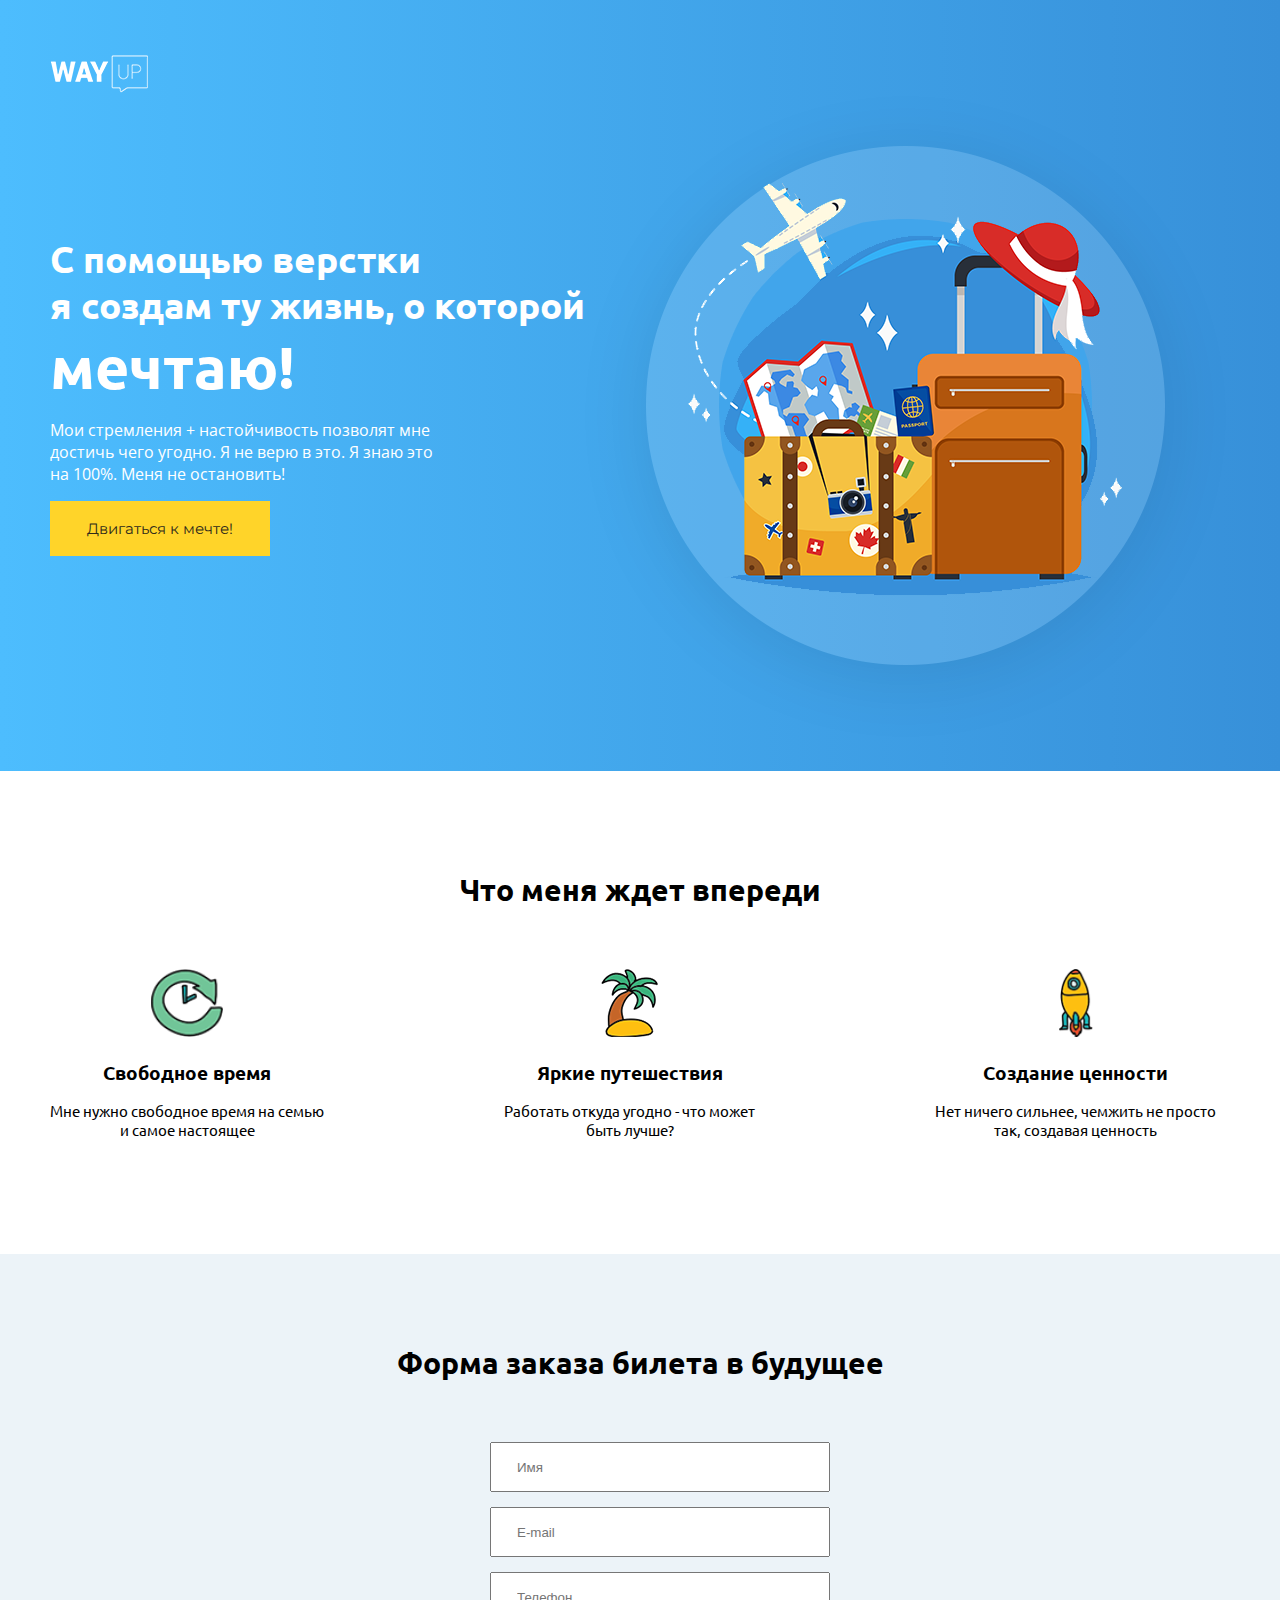
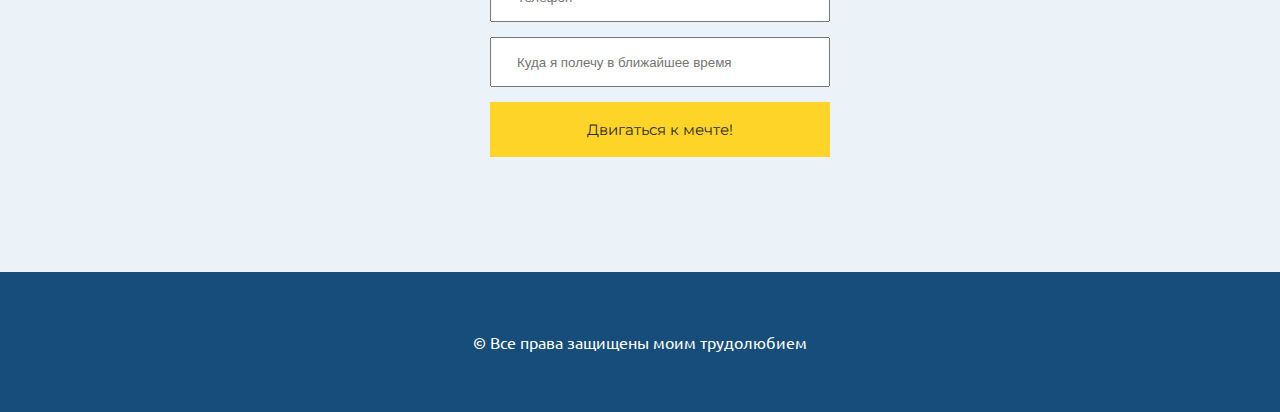
<file: less4(WayUp)/index.html>
<!DOCTYPE html>
<html lang="ru">
<head>
	<meta charset="UTF-8">
	<title>less4</title>
	<link href="https://fonts.googleapis.com/css?family=Montserrat:900|Open+Sans|Ubuntu:400,700&amp;subset=cyrillic-ext" rel="stylesheet">
	<link rel="stylesheet" href="css/main.css">
</head>
<body>
	<header id="header" class="header">
		<div class="container">
			<img src="img/logo.png" alt="logo" class="logo">
			<div class="offer">
				<div class="textoffer">
					<h1>С помощью верстки<br>
					я создам ту жизнь, о которой<br>
					<span class="text_bold">мечтаю!</span>
					</h1>
					<p class="
					text_h1"> Мои стремления + настойчивость позволят мне<br>
					достичь чего угодно. Я не верю в это. Я знаю это<br> 
					на 100%. Меня не остановить!</p>
					<button type="submit" class="submit_one">Двигаться к мечте!</button>
				</div>
				<div class="lableoffer">
						<img src="img/lableoffer.png" alt="lableoffer" class="lableoffer">
				</div>
			</div>
		</div>
	</header>	
	<section id="future" class="future">
		<div class="container">
			<h2 class="h2_future">Что меня ждет впереди</h2>
			<div class="h3_heading">
				<div class="h3_future">
					<img src="img/freetime.png" alt="freetime" class="freetime">
					<h3>Свободное время</h3>
					<p>Мне нужно свободное время на семью <br>
					и самое настоящее</p>
				</div>
				<div class="h3_travel">
					<img src="img/travel.png" alt="travel" class="travel">
					<h3>Яркие путешествия</h3>
					<p>Работать откуда угодно - что может<br> быть лучше? 
					</p>
				</div>
				<div class="h3_create">
					<img src="img/create.png" alt="create" class="create">
					<h3>Создание ценности</h3>
					<p>Нет ничего сильнее, чемжить не просто<br> так, создавая ценность 
					</p>
				</div>
			</div>
		</div>
	</section>	
	<section id="form" class="form">
		<div class="container">
		<h2 class="h2_form">Форма заказа билета в будущее</h2>
			<div class="input">
				<form action="#">
					<ul>
						<li>
							<input type="text"name="name" placeholder="Имя" class="form_input" required>
						</li>
						<li>
							<input type="email"name="email" placeholder="E-mail" class="form_input" required>
						</li>
						<li>
							<input type="tel"name="phone" placeholder="Телефон" class="form_input" required>
						</li>
						<li>
							<input type="text"name="city" placeholder="Куда я полечу в ближайшее время" class="form_input" required>
						</li>
						<li>
							<button type="submit"
							class="submit_two">Двигаться к мечте!
							</button>
						</li>
					</ul>
				</form>
			</div>
		</div>	
	</section>
	<footer>
		<div class="container">
		<p class="p_footer">&copy; Все права защищены моим трудолюбием
		</p> 
		</div>	
	</footer>
</body>
</html>
</file>
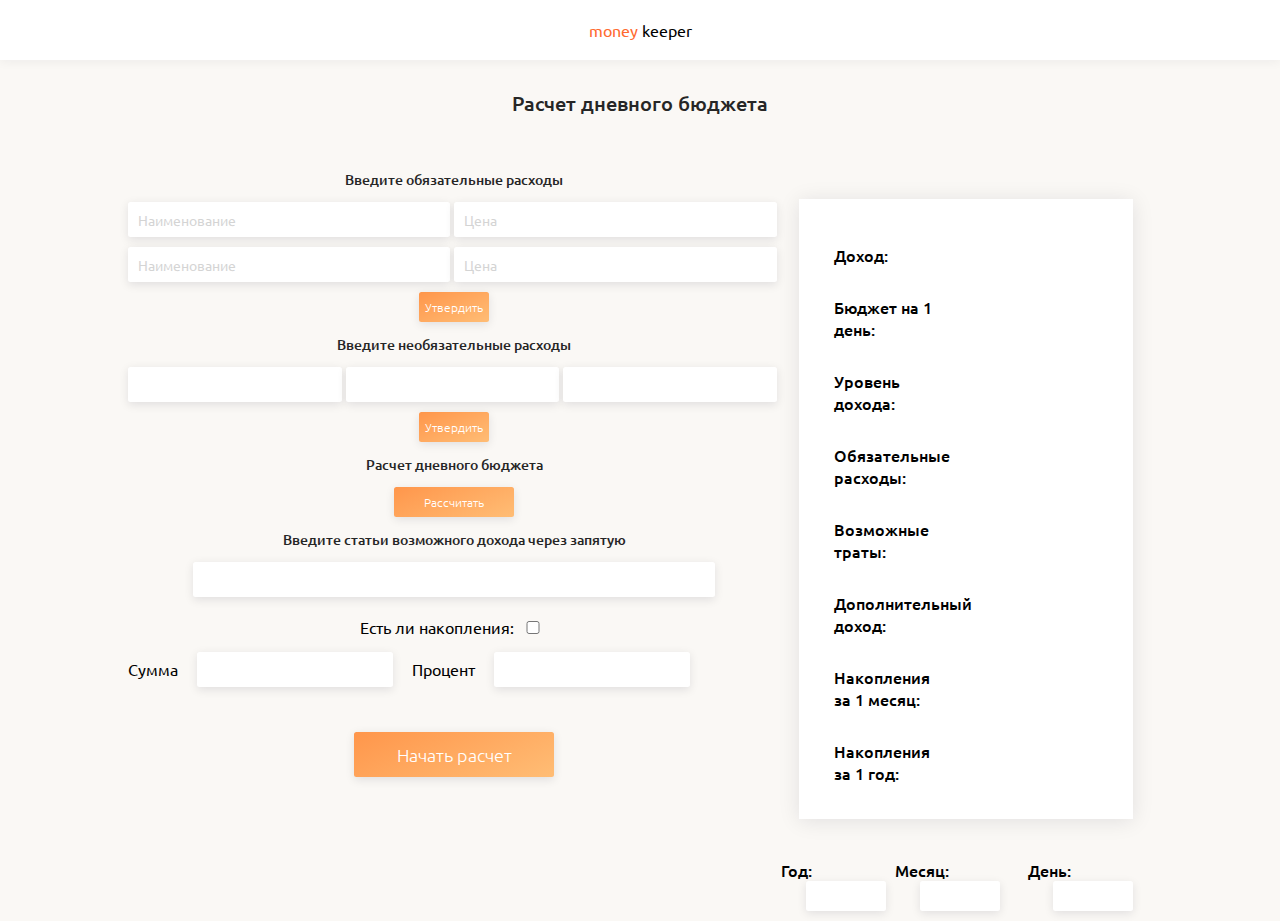
<file: less 1(Udemy)/src(less 7)/index.html>
<!DOCTYPE html>
<html lang="en">
<head>
    <meta charset="UTF-8">
    <meta name="viewport" content="width=device-width, initial-scale=1.0">
    <meta http-equiv="X-UA-Compatible" content="ie=edge">
    <title>Document</title>
    <link href="https://fonts.googleapis.com/css?family=Ubuntu:300,400,500,700&amp;subset=cyrillic" rel="stylesheet">
    <link rel="stylesheet" href="css/style.css">
</head>
<body>
<div class="app">
    <div class="logo">
        <span>money</span>
        keeper
    </div>
    <div class="title">
        Расчет дневного бюджета
    </div>
    <div class="main">
        <div class="data">
            <div class="choose-expenses">Введите обязательные расходы</div>
            <input class="expenses-item" type="text" id="expenses_1" placeholder="Наименование">
			<input class="expenses-item" type="text" id="expenses_2" placeholder="Цена">
			<input class="expenses-item" type="text" id="expenses_3" placeholder="Наименование">
			<input class="expenses-item" type="text" id="expenses_4" placeholder="Цена">
            <button class="expenses-item-btn">Утвердить</button>
            
            <div class="optionalexpenses">Введите необязательные расходы</div>
			<input class="optionalexpenses-item" type="text" id="optionalexpenses_1">
			<input class="optionalexpenses-item" type="text" id="optionalexpenses_2">
			<input class="optionalexpenses-item" type="text" id="optionalexpenses_3">
            <button class="optionalexpenses-btn">Утвердить</button>
            
            <div class="count-budget">Расчет дневного бюджета</div>
            <button class="count-budget-btn">Рассчитать</button>
            
            <div class="choose-income-label">Введите статьи возможного дохода через запятую</div>
            <input class="choose-income" type="text" id="income">
            
            <div class="checksavings">Есть ли накопления: 
                <input id="savings" type="checkbox" />
            </div>
            <label for="sum">Сумма</label>
			<input class="choose-sum" id="sum" type="text">
			<label for="percent">Процент</label>
            <input class="choose-percent" id="percent" type="text">
            
            <div class="open">
                <button class="start" id="start">Начать расчет</button>
            </div>
        </div>
        <div class="result">
            <div class="result-table">
                <div class="budget">Доход: </div>
                <div class="budget-value"></div>
    
                <div class="daybudget">Бюджет на 1 день: </div>
                <div class="daybudget-value"></div>
    
                <div class="level">Уровень дохода: </div>
                <div class="level-value"></div>
    
                <div class="expenses">Обязательные расходы: </div>
                <div class="expenses-value"></div>
    
                <div class="optionalexpenses">Возможные траты: </div>
                <div class="optionalexpenses-value"></div>
    
                <div class="income">Дополнительный доход: </div>
                <div class="income-value"></div>
    
                <div class="monthsavings">Накопления за 1 месяц:</div>
                <div class="monthsavings-value"></div>
    
                <div class="yearsavings">Накопления за 1 год:</div>
                <div class="yearsavings-value"></div>
            </div>
            <div class="time-data">
                <div class="year">
                    Год:
                    <input class="year-value" type="text" readonly>
                </div>
                <div class="month">
                    Месяц:
                    <input class="month-value" type="text" readonly>
                </div>
                <div class="day">
                    День:
                    <input class="day-value" type="text" readonly>
                </div>
            </div>
        </div>
    </div>
</div>
    <script src="js/scr.js"></script>
</body>
</html>
</file>
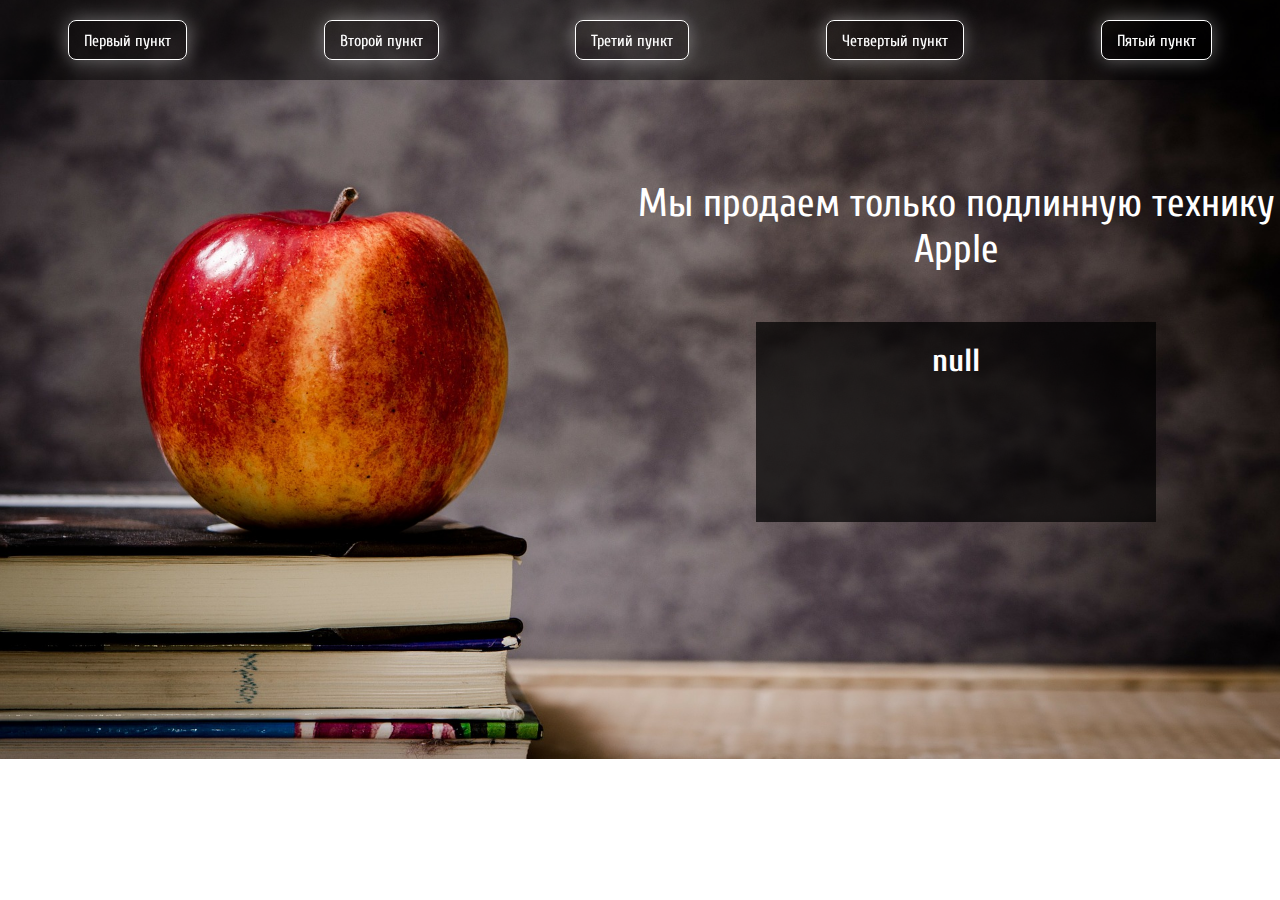
<file: less 1(Udemy)/Для ДЗ №5/index.html>
<!DOCTYPE html>
<html lang="ru">
  <head>
    <meta charset="utf-8">
    <meta http-equiv="X-UA-Compatible" content="IE=edge">
   	<title>Apple</title>
    <link href="https://fonts.googleapis.com/css?family=Cuprum:400,700&amp;subset=cyrillic" rel="stylesheet">
   	<link rel="stylesheet" href="css/style.css">
  </head>
  <body>
	 <header>
     <nav>
       <ul class="menu">
         <li class="menu-item">Первый пункт</li>
         <li class="menu-item">Третий пункт</li>
         <li class="menu-item">Второй пункт</li>
         <li class="menu-item">Четвертый пункт</li>
       </ul>
     </nav>
   </header>
    <div class="column"></div>
    <div class="column">
      <div class="title" id="title"> 
        Мы продаем только технику Apple
      </div>
      <div class="adv">
        Это назойливая реклама, которую нужно удалить
      </div>
      <div class="prompt" id="prompt">
      </div>
    </div>

	<script src="js/script.js"></script>

  </body>
</html>
</file>
<file: less4(WayUp)/css/main.css>
body {
	padding: 0px;
	margin: 0px;
	font-family: 'Open Sans', sans-serif;
	font-family: 'Ubuntu', sans-serif;
}

body, header, div, a, p, input, button, ul, li {
	box-sizing: border-box;
}

ul {
	margin: 0;
}
header {
	background: rgba(77,189,254,1);
	background: -moz-linear-gradient(left, rgba(77,189,254,1) 0%, rgba(55,144,217,1) 100%);
	background: -webkit-gradient(left top, right top, color-stop(0%, rgba(77,189,254,1)), color-stop(100%, rgba(55,144,217,1)));
	background: -webkit-linear-gradient(left, rgba(77,189,254,1) 0%, rgba(55,144,217,1) 100%);
	background: -o-linear-gradient(left, rgba(77,189,254,1) 0%, rgba(55,144,217,1) 100%);
	background: -ms-linear-gradient(left, rgba(77,189,254,1) 0%, rgba(55,144,217,1) 100%);
	background: linear-gradient(to right, rgba(77,189,254,1) 0%, rgba(55,144,217,1) 100%);
	filter: progid:DXImageTransform.Microsoft.gradient( startColorstr='#4dbdfe', endColorstr='#3790d9', GradientType=1 );
}

.logo {
	margin-top: 55px; 
}

.container {
	width: 1180px;
	margin: 0 auto;
}

.offer {
	display: flex;
	margin: 0 auto;
}

.textoffer {
	font-family: 'Ubuntu', sans-serif;
	color: #fff;
	margin-top: 140px;
}

h1, h2, h3, h4, h5, h6 {
	margin: 0;
	font-family: 'Ubuntu', sans-serif;
}

h1 {
	font-size: 37px;
}

.text_bold {
	font-family: 'Ubuntu', sans-serif;
	font-size: 59px;
}

.text_h1 {
	font-size: 16px;
	font-family: 'Open Sans', sans-serif;
}

button {
	font-family: 'Montserrat', sans-serif;
	font-size: 15px;
	background: #ffd429;
	height: 55px;
	width: 220px;
	color: #2e2a1b;
	border: 0;
}

.submit_one	{
	margin-bottom: 215px;
}

.lableoffer {
	padding: 0px;
	margin: 0px;
	width: 641px;
	height: 641px;
}

.future {
	background: #fff;
	margin-top: 100px;
	text-align: center;
}

h2 {
	font-size: 30px;
	margin-bottom: 60px;
}

.h3_heading	{
	display: flex;
}

h3 {
	font-size: 19px;
}

.h3_travel {
	text-align: center;
}

.h3_heading p {
	font-size: 15px;
	margin-bottom: 115px;
}

.h3_future, .h3_travel {
	padding: 0;
	margin-right: 180px;
}

.freetime, .travel, .create {
 	height: 68px;
 	margin-bottom: 20px;
 	box-sizing: border-box;
}

.form	{
background: #ecf3f8;
text-align: center;
}

.h2_form {
	padding-top: 90px;
	margin-bottom: 60px;
}

li {
  list-style-type: none;
}

.submit_two {
	width: 340px;
}

.form_input {
	border: 1px color #bbb;
	height: 50px;
	width: 340px;
	padding-left: 25px;
	margin-bottom: 15px;
}

footer {

	background: #164d7a;
}

.p_footer {
	margin: 0;
 	padding: 60px 0px;
 	color: #fff;
 	text-align: center;
}

.input {
	padding-bottom: 115px;
}

/* 992px - 1200px */
@media screen and (max-width: 1200px) {
	.container {
		width: 960px;
	}
}

/* 768px - 992px */
@media screen and (max-width: 992px) {
	.container {
		width: 720px;
	}
	.header {
		flex-direction: column;
	}
	.offer {
		width: 100%;
	}
	.text_h1 {
		width: auto;
	}
	.lableoffer {
		display: block;
	    width: 549px;
	    margin: 72px auto 0;
	}
	.skills {
		flex-direction: column;
	}
	.skill {
		width: auto;
		margin-bottom: 30px;
	}
}

/* 576px - 768px */
@media screen and (max-width: 768px) {
	.container {
		width: 540px;
	}
	.desktop {
		width: 100%;
	}
	.input {
		width: 100%;
	}
	.btn {
		margin-left: 0;
	    margin-top: 15px;
	    width: 100%;
	}
}

/* 320px - 576px */
@media screen and (max-width: 576px) {
	.container {
		width: 90%;
	}
}
</file>
<file: less 1(Udemy)/src(less 7)/css/style.css>
*{box-sizing:border-box;margin:0;padding:0;font-family:Ubuntu;outline:0}a{text-decoration:none}a:visited{text-decoration:none}a:hover{text-decoration:none}a:focus{text-decoration:none}a:active{text-decoration:none}.app{background-color:#faf8f5;min-height:800px}.logo{width:100%;height:60px;line-height:60px;background-color:#fff;box-shadow:0 1.5px 10px 0 rgba(1,0,42,.05);text-align:center}.logo span{color:#ff6a30}.title{width:100%;margin-top:30px;font-weight:500;font-size:20px;color:#262626;text-align:center}.main{display:flex;margin:0 10%;padding-top:40px}.data .choose-expenses,.data .choose-income-label,.data .count-budget,.data .optionalexpenses{margin:13px 0;font-weight:500;font-size:14px;color:#262626;text-align:center}.data .choose-income,.data .choose-percent,.data .choose-sum,.data .expenses-item,.data .optionalexpenses-item{height:35px;width:calc((100%/2) - 4px);border-radius:2.5px;background-color:#fff;box-shadow:0 2.5px 10px 0 rgba(1,0,42,.1);border:none;padding-left:10px;margin-bottom:10px;font-size:14px;color:#a7a7a7}.data .choose-income::-webkit-input-placeholder,.data .choose-percent::-webkit-input-placeholder,.data .choose-sum::-webkit-input-placeholder,.data .expenses-item::-webkit-input-placeholder,.data .optionalexpenses-item::-webkit-input-placeholder{opacity:.3}.data .choose-income:-ms-input-placeholder,.data .choose-percent:-ms-input-placeholder,.data .choose-sum:-ms-input-placeholder,.data .expenses-item:-ms-input-placeholder,.data .optionalexpenses-item:-ms-input-placeholder{opacity:.3}.data .choose-income::-ms-input-placeholder,.data .choose-percent::-ms-input-placeholder,.data .choose-sum::-ms-input-placeholder,.data .expenses-item::-ms-input-placeholder,.data .optionalexpenses-item::-ms-input-placeholder{opacity:.3}.data .choose-income::placeholder,.data .choose-percent::placeholder,.data .choose-sum::placeholder,.data .expenses-item::placeholder,.data .optionalexpenses-item::placeholder{opacity:.3}.data .count-budget-btn,.data .expenses-item-btn,.data .optionalexpenses-btn{width:70px;height:30px;display:block;margin:0 auto;border:none;border-radius:2.5px;background-image:linear-gradient(336deg,#ffbd75,#ff964b),linear-gradient(#fff,#fff);box-shadow:0 2.5px 10px 0 rgba(1,0,42,.1);color:#fff;font-weight:100;font-size:12px;cursor:pointer}.data .optionalexpenses-item{width:calc((100%/3) - 4px)}.data .count-budget-btn{width:120px}.data .choose-income{display:block;width:80%;margin:0 auto}.data .checksavings{margin:0 auto;margin-top:20px;text-align:center}.data .checksavings input{width:30px}.data .choose-percent,.data .choose-sum{width:30%;margin:15px}.data .start{width:70px;height:30px;display:block;margin:0 auto;border:none;border-radius:2.5px;background-image:linear-gradient(336deg,#ffbd75,#ff964b),linear-gradient(#fff,#fff);box-shadow:0 2.5px 10px 0 rgba(1,0,42,.1);color:#fff;font-weight:100;font-size:12px;cursor:pointer;width:200px;height:45px;margin-top:30px;font-size:18px;font-weight:100}.result{width:50%}.result-table{display:flex;flex-wrap:wrap;justify-content:space-between;width:90%;min-height:400px;margin:0 auto;margin-top:42px;padding:25px;background-color:#fff;box-shadow:0 1.5px 20px 0 rgba(1,0,42,.1)}.result-table .budget,.result-table .budget-value,.result-table .daybudget,.result-table .daybudget-value,.result-table .expenses,.result-table .expenses-value,.result-table .income,.result-table .income-value,.result-table .level,.result-table .level-value,.result-table .monthsavings,.result-table .monthsavings-value,.result-table .optionalexpenses,.result-table .optionalexpenses-value,.result-table .yearsavings,.result-table .yearsavings-value{width:48%;margin-top:10px;min-height:40px;padding:10px;font-weight:500}.result-table .budget-value,.result-table .daybudget-value,.result-table .expenses-value,.result-table .income-value,.result-table .level-value,.result-table .monthsavings-value,.result-table .optionalexpenses-value,.result-table .yearsavings-value{color:#61a654;word-break:break-word}.result .time-data{width:100%;margin:0 auto;display:flex;justify-content:space-around;margin-top:40px}.result .time-data .day,.result .time-data .month,.result .time-data .year{font-size:16px;font-weight:500}.result .time-data .day-value,.result .time-data .month-value,.result .time-data .year-value{height:35px;width:calc((100%/2) - 4px);border-radius:2.5px;background-color:#fff;box-shadow:0 2.5px 10px 0 rgba(1,0,42,.1);border:none;padding-left:10px;margin-bottom:10px;font-size:14px;color:#a7a7a7;width:80px;height:30px;margin-left:25px}
</file>
<file: less 1(Udemy)/Для ДЗ №5/css/style.css>
* {
    margin: 0;
    padding: 0;
    box-sizing: border-box;
}
body {
    height: 670px;
    background: url(../img/apple.jpg) center no-repeat;
    -webkit-background-size: cover;
    background-size: cover;
    padding-top: 180px;
    font-family: "Cuprum"
}
header {
    position: fixed;
    top:0;
    width: 100%;
    height: 80px;
    background-color: rgba(0,0,0, .5);
    padding-top: 20px;
}
.menu {
    list-style-type: none;
    display: flex;
    justify-content: space-around;
    align-items: flex-end;
}
.menu-item {
    color: #fff;
    height: 40px;
    line-height: 40px;
    padding-right: 15px;
    padding-left: 15px;
    border: 1px solid #fff;
    border-radius: 8px;
    cursor: pointer;
    box-shadow: 0px 0px 20px  rgba(256,256,256,.4);
}
.column {
    display: inline-block;
    vertical-align: top;
    width: 50%;
    margin-left: -4px;
    min-height: 500px; 
}
.title {
    margin: 0 auto;
    text-align: center;
    font-size: 40px;
    color: #fff;
}
.adv {
    margin: 0 auto;
    height: 100px;
    margin-top: 50px;
    padding-top: 30px;
    width: 300px;
    background-color: #fff;
    text-align: center;
    border: 1px solid black;
}
.prompt {
    margin: 0 auto;
    height: 200px;
    margin-top: 50px;
    padding: 20px;
    width: 400px;
    background-color: rgba(0,0,0, .7);
    text-align: center;
    color: #fff;
}
</file>
